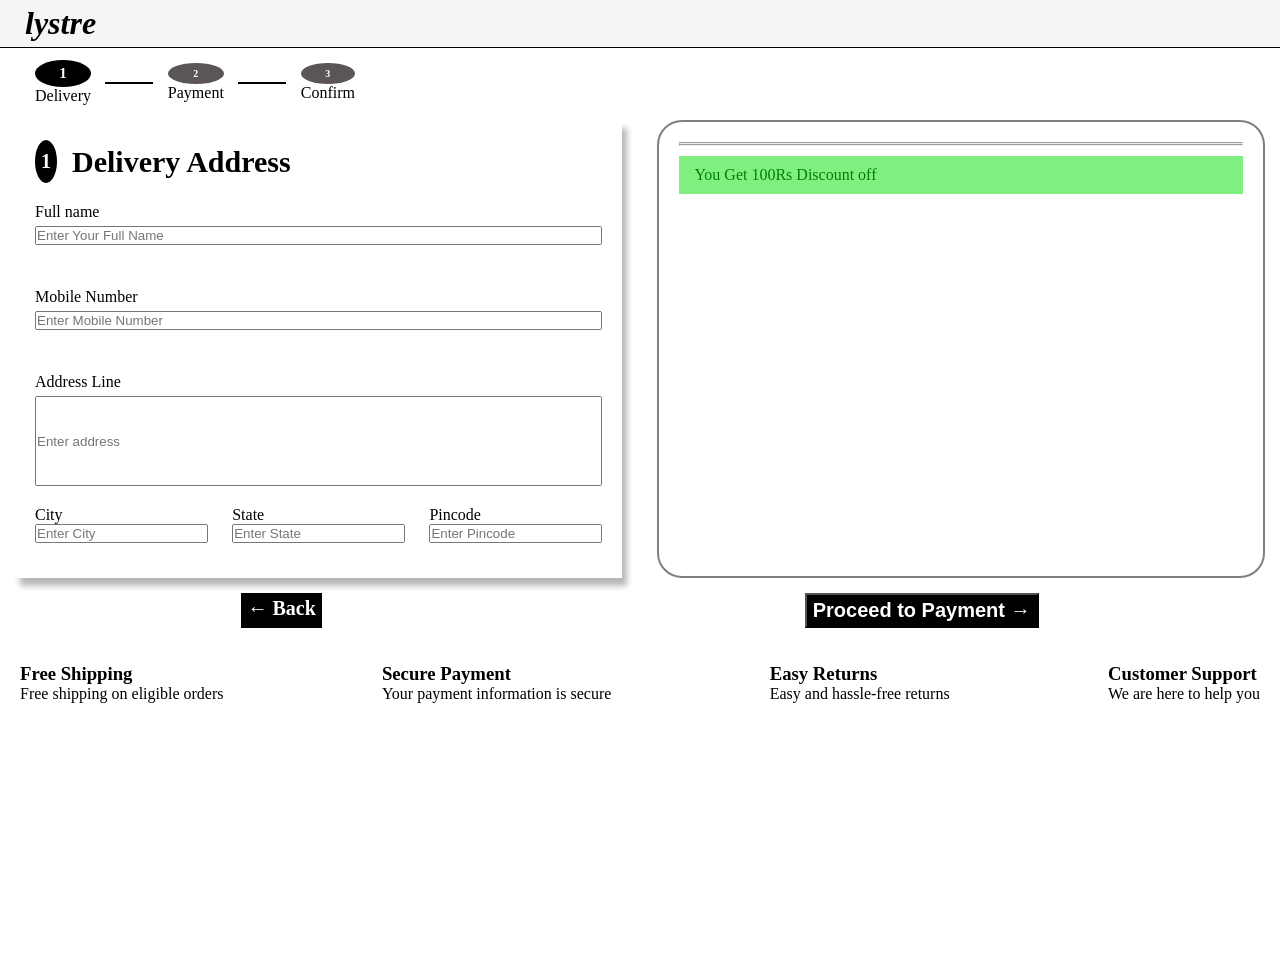
<file: checkout.html>
<!DOCTYPE html>
<html lang="en">

<head>
    <meta charset="UTF-8">
    <meta name="viewport" content="width=device-width, initial-scale=1.0">

    <title>Checkout</title>

    <link rel="stylesheet" href="checkout.css">
</head>

<body>
<!-- navebar -->
<nav>
        <div id="logo">lystre</div>
        
    </nav>
<!-- navBar ends here -->


    <!-- steps start  -->
<!-- <section class="address"> -->

 <div class="top">
<div id="step1">
    <h2>1</h2>
    <p>Delivery</p>
</div>

<div class="line">
    <hr>
</div>

<div id="step2">
    <div class="step2">
        <h2>2</h2>
        <p>Payment</p>
    </div>
</div>

<div class="line">
    <hr>
</div>

<div id="step3">
    <div class="step3">
        <h2>3</h2>
        <p>Confirm</p>
    </div>
</div>
</div>

<section class="center">
    <div id="left">
         <div class="topL">
        <h2>1</h2>
        <p>Delivery Address</p>
    </div>
        <form action="">
            
              
            <label for="name">Full name</label> 
            <input type="text" id="name" placeholder="Enter Your Full Name">
              <br>

            <label for="mobileNo">Mobile Number</label> 
            <input type="text" id="mobileNo" placeholder="Enter Mobile Number">
               
            <br>
            <label for="address">Address Line</label> 
            <input type="text" id="address" placeholder="Enter address">
            
            <div id="rowThird">
                <div>
            <label for="city">City</label> <br>
            <input type="text" id="city" placeholder="Enter City">
                </div>
                <div>
            <label for="state">State</label>  <br>
            <input type="text" id="state" placeholder="Enter State">
                </div>
                <div>
            <label for="pincode" >Pincode</label> <br>
            <input type="text" id="pincode" placeholder="Enter Pincode">
                </div>
            </div>
        </form>
    </div>
    <div id="right">
        <div id="summaryTop">
           
        </div>
         <hr>
        <div id="summaryCenter">
           
        </div>
        <hr>
        <div id="summaryBottom">

        </div>

        <div id="popUp">
            <p>You Get 100Rs Discount off</p>
        </div>
    </div>
</section>


<!-- Navigation Buttons -->
<div class="formActions">

    <a href="index.html" class="backBtn">
        ← Back
    </a>

    <button type="button" id="proceedPayment">
        Proceed to Payment →
    </button>

</div>

<section class="bottom"></section>    


    <!-- Bottom Benefits Section -->
     <section class="bottom">

        <div class="benefit">

            <h3>Free Shipping</h3>

            <p>
                Free shipping on eligible orders
            </p>

        </div>


        <div class="benefit">

            <h3>Secure Payment</h3>

            <p>
                Your payment information is secure
            </p>

        </div>


        <div class="benefit">

            <h3>Easy Returns</h3>

            <p>
                Easy and hassle-free returns
            </p>

        </div>


        <div class="benefit">

            <h3>Customer Support</h3>

            <p>
                We are here to help you
            </p>

        </div>

    </section> 



    <!-- JavaScript -->
    <script src="checkout.js"></script>

</body>

</html>
</file>
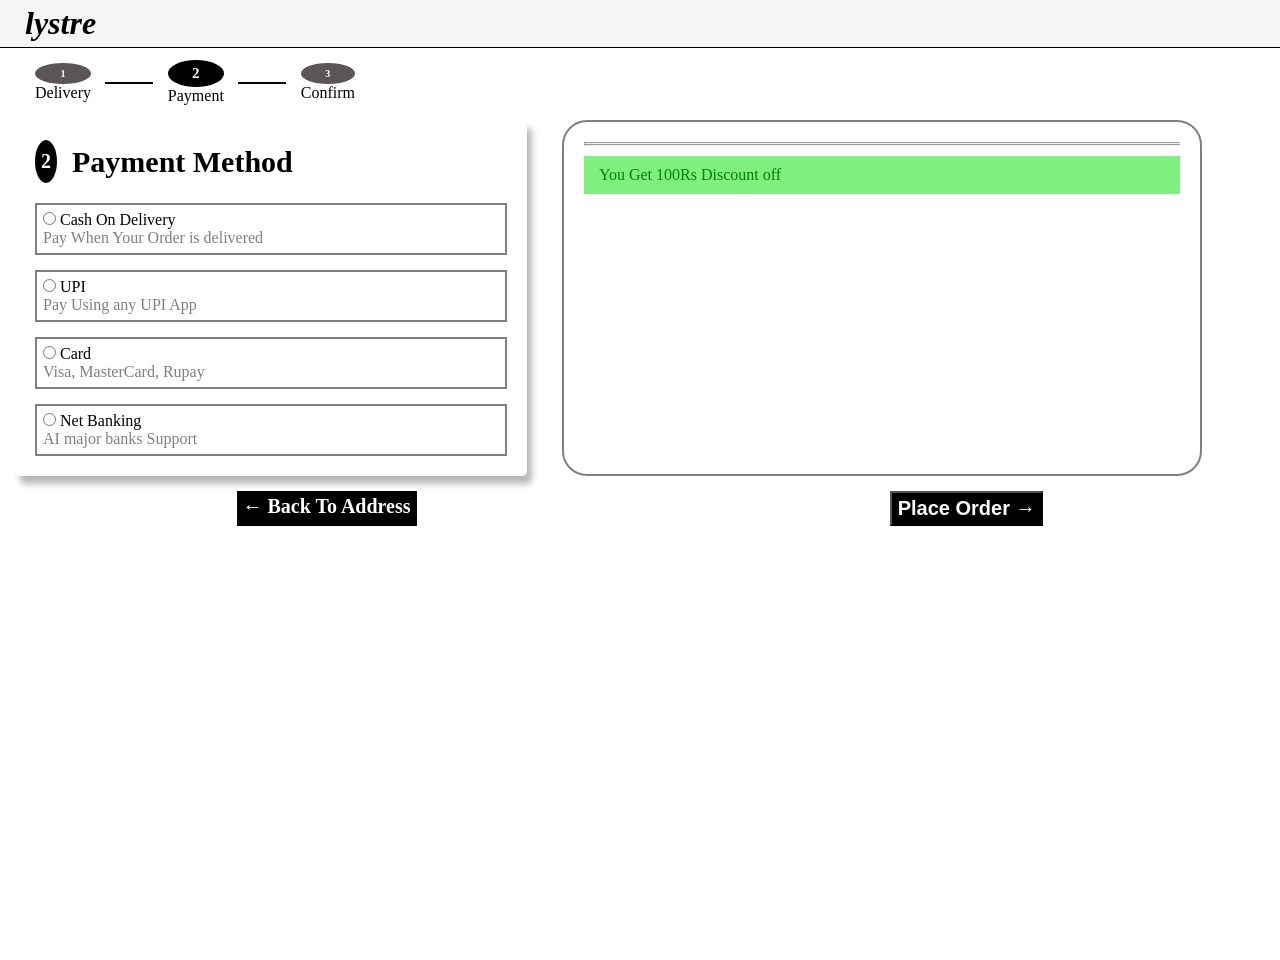
<file: payment.html>
<!DOCTYPE html>
 <html lang="en">
 <head>
    <meta charset="UTF-8">
    <meta name="viewport" content="width=device-width, initial-scale=1.0">
    <title>payment</title>
   <link rel="stylesheet" href="payment.css">
 </head>
 <body>
    
    <!-- navebar -->
<nav>
        <div id="logo">lystre</div>
        
    </nav>
<!-- navBar ends here -->


    <!-- steps start  -->
<!-- <section class="address"> -->

 <div class="top">
<div id="step1">
    <h2>1</h2>
    <p>Delivery</p>
</div>

<div class="line">
    <hr>
</div>

<div id="step2">
    <div class="step2">
        <h2>2</h2>
        <p>Payment</p>
    </div>
</div>

<div class="line">
    <hr>
</div>

<div id="step3">
    <div class="step3">
        <h2>3</h2>
        <p>Confirm</p>
    </div>
</div>
</div>


<section class="center">
    <div id="left">
         <div class="topL">
        <h2>2</h2>
        <p>Payment Method</p>
    </div>
        <form action="">
          <div class="inputOption">
             <input type="radio" name="paymentMethod" id="cashOnDelivery" value="cash On deliver">
             <label for="cashOnDelivery">Cash On Delivery </label>
             <p>Pay When Your Order is delivered</p>
          </div>
          <div class="inputOption">
             <input type="radio"  name="paymentMethod" id="upi" value="upi">
             <label for="upi">UPI </label>
             <p>Pay Using any UPI App</p>
          </div>
            <div class="inputOption">
             <input type="radio"  name="paymentMethod" id="card" value="card">
             <label for="card">Card </label>
             <p>Visa, MasterCard, Rupay</p>
          </div>
            <div class="inputOption">
             <input type="radio"  name="paymentMethod" id="netBanking" value="netBanking">
             <label for="netBanking">Net Banking</label>
             <p>AI major banks Support</p>
          </div>
           
        </form>
    </div>
    <div id="right">
        <div id="summaryTop">
           
        </div>
        <hr>
        <div id="summaryCenter">
           
        </div>
        <hr>
        <div id="summaryBottom">

        </div>

         <div id="popUp">
            <p>You Get 100Rs Discount off</p>
        </div>
    </div>
</section>


<!-- Navigation Buttons -->
<div class="formActions">

    <a href="checkout.html" class="backBtn">
        ← Back To Address
    </a>

    <button type="button" id="proceedPayment">
        Place Order →
    </button>

</div>


 </body>
 <script type="module" src="payment.js"></script>
 </html>
</file>
<file: checkout.css>
*{
    margin: 0;
    padding: 0;
    box-sizing: border-box;
 }
 html ,body{
    width: 100%;
    height: 100vh;
 }
/* navBar */
nav {
   width: 100%;
   display: flex;
   align-items: center;
   justify-content: space-between;
   border-bottom: 1px solid black;
   padding: 5px 20px;
   font-size: larger;
   position: fixed;
   z-index: 6;
   top: 0;
   background-color: whitesmoke;
}

#logo {
   font-weight: bolder;
   font-style: italic;
   font-size: xx-large;
   margin-left: 5px;
}
/* navbar ends here */
/* steps */

 .top{
    /* margin: 50px auto; */
     margin-top: 60px;
    margin-left: 35px;
    text-align: center;
    width: 25%;
    height: 5vh;
    display: flex;
    justify-content: space-between;
    align-items: center;
 }

 .top #step1 h2{
    text-align: center;
    font-size: 15px;
    border-radius: 50%;
    padding: 5px 2px;
    background-color: black;
    color: white;
 }

.top #step2 h2{
    text-align: center;
    font-size: 10px;
    border-radius: 50%;
    padding: 5px 2px;
    background-color: rgb(91, 85, 85);
    color: white;
}

.top #step3 h2{
    text-align: center;
    font-size: 10px;
    border-radius: 50%;
    padding: 5px 2px;
    background-color: rgb(91, 85, 85);
    color: white;
}
.line{
   width:15%;
}
.line hr {
    width: 100%;
    border: none;
    border-top: 2px solid black;
}
/* steps ends here */

.center{
   display: flex;
   gap: 5px;
}

.center #left{
   /* border: 2px solid gray; */
   width: 50%;
   padding: 20px;
   margin: 15px;
   /* border-radius: 25px; */
   box-shadow: 5px 8px 6px rgb(185, 184, 184); 
}

.center #left .topL{
   display: flex;
   gap: 15px;
   align-items: center;
   margin-bottom: 20px;
}
.center #left .topL h2{
   text-align: center;
    font-size: 20px;
    border-radius: 50%;
    padding: 10px 6px;
    background-color: black;
    color: white;
}
.center #left .topL p{
   font-size: 30px;
   font-weight: 700;
}
.center form{
   display: flex;
   gap: 5px;
   flex-direction: column;
}
.center input{
  margin-bottom: 15px;
}
.center #rowThird{
   display: flex;
   gap: 5px;
   justify-content: space-between;
}

.center #address{
   height: 90px;
}

/* left part ends here */

/* right section top summmaryProduct Img  */
.center #right{
   border: 2px solid gray;
    width: 50%;
   padding: 20px;
   margin: 15px;
   border-radius: 25px;
   /* box-shadow: 5px 8px 6px rgb(185, 184, 184); */
}
#summaryTop h3{
 text-align: center;
 font-size: 30px;
 font-weight: 700px;
 margin:20px 10px ;
}

#summaryTop #Product {
display: flex;
align-items: center;
gap:15px;
margin-bottom: 15px;
}

#summaryTop #Product img{
 width: 250px;
 height: 180px;
}
#summaryTop #Product p{
   font-size: 20px;
   font-weight: 500;
}
#summaryTop #Product span{
   color: gray;
}

#summaryCenter{
  display: flex;
  flex-direction: column;
  gap: 15px;
}

 #summaryCenter .price {
   display: flex;
   align-items: center;
   justify-content: space-between;
 }

#summaryBottom {
   margin: 5px 0;
   font-weight: bolder;
   display: flex;
   justify-content: space-between;
}

#right #popUp{ 
   background-color: rgb(127, 240, 127);
   padding: 10px 15px;
}

#right #popUp p{
   color: green;
}

/* center part ends here */

/* back btn starts */
.formActions{
   display: flex;
   justify-content: space-around;
}
.formActions a{
   text-decoration: none;
   color: white;
   background-color: black;
   padding: 4px 6px;
   font-size: 20px;
   font-weight: 600;
}
.formActions button{
   background-color: black;
   color: white;
   padding: 4px 6px;
   font-size: 20px;
   font-weight: 600;
}

.bottom{
   padding: 5px 20px;
   display: flex;
   justify-content: space-between;
  margin: 10px 0;
}

/* media quary */
@media (max-width: 768px) {

    /* steps */
    .top {
        width: 90%;
        margin: 60px auto 20px;
    }

    .line {
        width: 12%;
    }


    /* main center */
    .center {
        flex-direction: column;
        gap: 15px;
    }

    .center #left,
    .center #right {
        width: 90%;
        margin: 10px auto;
        padding: 15px;
    }


    /* delivery form */
    .center #left .topL {
        gap: 10px;
        margin-bottom: 15px;
    }

    .center #left .topL h2 {
        font-size: 16px;
        padding: 8px 5px;
    }

    .center #left .topL p {
        font-size: 22px;
    }

    .center #rowThird {
        flex-direction: column;
        gap: 5px;
    }


    /* summary */
    #summaryTop h3 {
        font-size: 24px;
        margin: 15px 5px;
    }

    #summaryTop #Product {
        width: 100%;
        gap: 10px;
    }

    #summaryTop #Product img {
        width: 100px;
        height: 90px;
        object-fit: cover;
    }

    #summaryTop #Product p {
        font-size: 14px;
    }

    #summaryTop #Product span {
        font-size: 13px;
    }

    #summaryCenter {
        gap: 10px;
    }

    #summaryCenter .price {
        font-size: 14px;
    }

    #summaryBottom {
        font-size: 15px;
    }


    /* popup */
    #right #popUp {
        padding: 7px 10px;
    }

    #right #popUp p {
        font-size: 12px;
    }


    /* back / payment buttons */
    .formActions {
        justify-content: space-between;
        gap: 10px;
    }

    .formActions a,
    .formActions button {
        font-size: 14px;
        padding: 6px 10px;
    }


    /* bottom features */
    .bottom {
        width: 100%;
        padding: 5px;
        margin: 15px 0;
        display: flex;
        flex-direction: row;
        justify-content: space-between;
        align-items: flex-start;
        gap: 5px;
    }

    .bottom > div {
        flex: 1;
        min-width: 0;
        text-align: center;
    }

    .bottom h3,
    .bottom h4,
    .bottom p,
    .bottom span {
        font-size: 11px;
        line-height: 15px;
    }

    .bottom i {
        font-size: 16px;
    }

}
</file>
<file: payment.css>
*{
    margin: 0;
    padding: 0;
    box-sizing: border-box;
 }
 html ,body{
    width: 100%;
    height: 100vh;
 }
/* navBar */
nav {
   width: 100%;
   display: flex;
   align-items: center;
   justify-content: space-between;
   border-bottom: 1px solid black;
   padding: 5px 20px;
   font-size: larger;
   position: fixed;
   z-index: 6;
   top: 0;
   background-color: whitesmoke;
}

#logo {
   font-weight: bolder;
   font-style: italic;
   font-size: xx-large;
   margin-left: 5px;
}
/* navbar ends here */
/* steps */

 .top{
    /* margin: 50px auto; */
    margin-top: 60px;
    margin-left: 35px;
    text-align: center;
    width: 25%;
    height: 5vh;
    display: flex;
    justify-content: space-between;
    align-items: center;
 }

 .top #step2 h2{
    text-align: center;
    font-size: 15px;
    border-radius: 50%;
    padding: 5px 2px;
    background-color: black;
    color: white;
 }

.top #step1 h2{
    text-align: center;
    font-size: 10px;
    border-radius: 50%;
    padding: 5px 2px;
    background-color: rgb(91, 85, 85);
    color: white;
}

.top #step3 h2{
    text-align: center;
    font-size: 10px;
    border-radius: 50%;
    padding: 5px 2px;
    background-color: rgb(91, 85, 85);
    color: white;
}
.line{
   width:15%;
}
.line hr {
    width: 100%;
    border: none;
    border-top: 2px solid black;
}
/* steps ends here */

.center{
   display: flex;
   gap: 5px;
}

.center #left{
   /* border: 2px solid gray; */
   width: 40%;
   padding: 20px;
   margin: 15px;
   border-radius: 5px;
   box-shadow: 5px 8px 6px rgb(185, 184, 184); 
}

.center #left .topL{
   display: flex;
   gap: 15px;
   align-items: center;
   margin-bottom: 20px;
}
.center #left .topL h2{
   text-align: center;
    font-size: 20px;
    border-radius: 50%;
    padding: 10px 6px;
    background-color: black;
    color: white;
}
.center #left .topL p{
   font-size: 30px;
   font-weight: 700;
}

.center form{
   display: flex;
   gap: 15px;
   flex-direction: column;
}
.center .inputOption{
   padding: 6px;
   border: 2px solid gray;

}

.center .inputOption p{
   color: grey;
}

/* right section top summmaryProduct Img  */
.center #right{
   border: 2px solid gray;
    width: 50%;
   padding: 20px;
   margin: 15px;
   border-radius: 25px;
   /* box-shadow: 5px 8px 6px rgb(185, 184, 184); */
}
#summaryTop h3{
 text-align: center;
 font-size: 30px;
 font-weight: 700px;
 margin:20px 10px ;
}

#summaryTop #Product {
display: flex;
align-items: center;
gap:15px;
margin-bottom: 15px;
}

#summaryTop #Product img{
 width: 250px;
 height: 180px;
}
#summaryTop #Product p{
   font-size: 20px;
   font-weight: 500;
}
#summaryTop #Product span{
   color: gray;
}

#summaryCenter{
  display: flex;
  flex-direction: column;
  gap: 15px;
}

 #summaryCenter .price {
   display: flex;
   align-items: center;
   justify-content: space-between;
 }

#summaryBottom {
   margin: 5px 0;
   font-weight: bolder;
   display: flex;
   justify-content: space-between;
}

#right #popUp{ 
   background-color: rgb(127, 240, 127);
   padding: 10px 15px;
}

#right #popUp p{
   color: green;
}

/* center part ends here */

/* back btn starts */
.formActions{
   display: flex;
   justify-content: space-around;
}
.formActions a{
   text-decoration: none;
   color: white;
   background-color: black;
   padding: 4px 6px;
   font-size: 20px;
   font-weight: 600;
}
.formActions button{
   background-color: black;
   color: white;
   padding: 4px 6px;
   font-size: 20px;
   font-weight: 600;
}

.bottom{
   padding: 5px 20px;
   display: flex;
   justify-content: space-between;
  margin: 10px 0;
}
/* media queary */
@media (max-width: 768px) {

    /* steps */
    .top {
        width: 90%;
        margin: 60px auto 20px;
    }

    .line {
        width: 12%;
    }


    /* main section */
    .center {
        flex-direction: column;
        gap: 15px;
        width: 100%;
    }

    .center #left,
    .center #right {
        width: 90%;
        margin: 10px auto;
        padding: 15px;
    }


    /* payment heading */
    .center #left .topL {
        gap: 10px;
        margin-bottom: 15px;
    }

    .center #left .topL h2 {
        font-size: 16px;
        padding: 8px 5px;
    }

    .center #left .topL p {
        font-size: 20px;
    }


    /* payment options */
    .center form {
        gap: 10px;
    }

    .center .inputOption {
        padding: 8px;
        font-size: 14px;
    }

    .center .inputOption p {
        font-size: 13px;
    }


    /* summary */
    #summaryTop h3 {
        font-size: 24px;
        margin: 15px 5px;
    }

    #summaryTop #Product {
        width: 100%;
        gap: 10px;
    }

    #summaryTop #Product img {
        width: 100px;
        height: 90px;
        object-fit: cover;
    }

    #summaryTop #Product p {
        font-size: 14px;
    }

    #summaryTop #Product span {
        font-size: 13px;
    }

    #summaryCenter {
        gap: 10px;
    }

    #summaryCenter .price {
        font-size: 14px;
    }

    #summaryBottom {
        font-size: 15px;
    }


    /* popup */
    #right #popUp {
        padding: 7px 10px;
    }

    #right #popUp p {
        font-size: 12px;
    }


    /* back / proceed buttons */
    .formActions {
        justify-content: space-between;
        gap: 10px;
    }

    .formActions a,
    .formActions button {
        font-size: 14px;
        padding: 6px 10px;
    }


    /* bottom features */
    .bottom {
        width: 100%;
        padding: 5px;
        margin: 15px 0;
        display: flex;
        flex-direction: row;
        justify-content: space-between;
        align-items: flex-start;
        gap: 5px;
    }

    .bottom > div {
        flex: 1;
        min-width: 0;
        text-align: center;
    }

    .bottom h3,
    .bottom h4,
    .bottom p,
    .bottom span {
        font-size: 11px;
        line-height: 15px;
    }

    .bottom i {
        font-size: 16px;
    }

}
</file>
